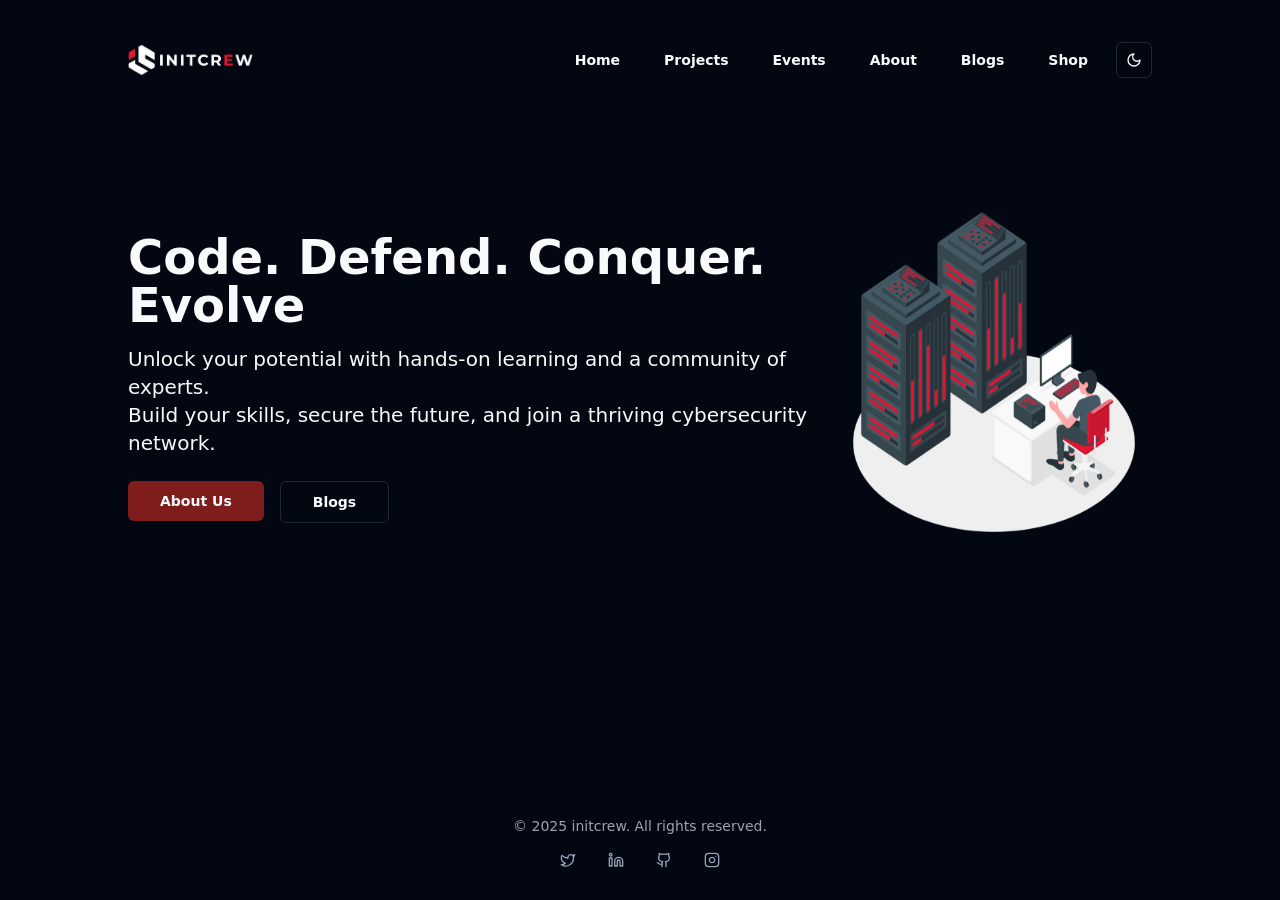
<file: index.html>
<!DOCTYPE html>
<html lang="en">
  <head>
    <meta charset="UTF-8" />
    <link rel="icon" type="image/svg+xml" href="/images/favicon/initcrew-dark.svg" />
    <meta name="viewport" content="width=device-width, initial-scale=1.0" />
    <title>initcrew</title>
    <link
      href="https://fonts.googleapis.com/css2?family=Poppins:wght@100;200;300;400;500;600;700;800;900&display=swap"
      rel="stylesheet" />
    <script type="module" crossorigin src="/assets/index-D9YyAIxW.js"></script>
    <link rel="stylesheet" crossorigin href="/assets/index-DS9G_9BI.css">
  </head>
  <body>
    <div id="root"></div>
  </body>
</html>
</file>
<file: assets/index-DS9G_9BI.css>
*,:before,:after{--tw-border-spacing-x: 0;--tw-border-spacing-y: 0;--tw-translate-x: 0;--tw-translate-y: 0;--tw-rotate: 0;--tw-skew-x: 0;--tw-skew-y: 0;--tw-scale-x: 1;--tw-scale-y: 1;--tw-pan-x: ;--tw-pan-y: ;--tw-pinch-zoom: ;--tw-scroll-snap-strictness: proximity;--tw-gradient-from-position: ;--tw-gradient-via-position: ;--tw-gradient-to-position: ;--tw-ordinal: ;--tw-slashed-zero: ;--tw-numeric-figure: ;--tw-numeric-spacing: ;--tw-numeric-fraction: ;--tw-ring-inset: ;--tw-ring-offset-width: 0px;--tw-ring-offset-color: #fff;--tw-ring-color: rgb(59 130 246 / .5);--tw-ring-offset-shadow: 0 0 #0000;--tw-ring-shadow: 0 0 #0000;--tw-shadow: 0 0 #0000;--tw-shadow-colored: 0 0 #0000;--tw-blur: ;--tw-brightness: ;--tw-contrast: ;--tw-grayscale: ;--tw-hue-rotate: ;--tw-invert: ;--tw-saturate: ;--tw-sepia: ;--tw-drop-shadow: ;--tw-backdrop-blur: ;--tw-backdrop-brightness: ;--tw-backdrop-contrast: ;--tw-backdrop-grayscale: ;--tw-backdrop-hue-rotate: ;--tw-backdrop-invert: ;--tw-backdrop-opacity: ;--tw-backdrop-saturate: ;--tw-backdrop-sepia: ;--tw-contain-size: ;--tw-contain-layout: ;--tw-contain-paint: ;--tw-contain-style: }::backdrop{--tw-border-spacing-x: 0;--tw-border-spacing-y: 0;--tw-translate-x: 0;--tw-translate-y: 0;--tw-rotate: 0;--tw-skew-x: 0;--tw-skew-y: 0;--tw-scale-x: 1;--tw-scale-y: 1;--tw-pan-x: ;--tw-pan-y: ;--tw-pinch-zoom: ;--tw-scroll-snap-strictness: proximity;--tw-gradient-from-position: ;--tw-gradient-via-position: ;--tw-gradient-to-position: ;--tw-ordinal: ;--tw-slashed-zero: ;--tw-numeric-figure: ;--tw-numeric-spacing: ;--tw-numeric-fraction: ;--tw-ring-inset: ;--tw-ring-offset-width: 0px;--tw-ring-offset-color: #fff;--tw-ring-color: rgb(59 130 246 / .5);--tw-ring-offset-shadow: 0 0 #0000;--tw-ring-shadow: 0 0 #0000;--tw-shadow: 0 0 #0000;--tw-shadow-colored: 0 0 #0000;--tw-blur: ;--tw-brightness: ;--tw-contrast: ;--tw-grayscale: ;--tw-hue-rotate: ;--tw-invert: ;--tw-saturate: ;--tw-sepia: ;--tw-drop-shadow: ;--tw-backdrop-blur: ;--tw-backdrop-brightness: ;--tw-backdrop-contrast: ;--tw-backdrop-grayscale: ;--tw-backdrop-hue-rotate: ;--tw-backdrop-invert: ;--tw-backdrop-opacity: ;--tw-backdrop-saturate: ;--tw-backdrop-sepia: ;--tw-contain-size: ;--tw-contain-layout: ;--tw-contain-paint: ;--tw-contain-style: }*,:before,:after{box-sizing:border-box;border-width:0;border-style:solid;border-color:#e5e7eb}:before,:after{--tw-content: ""}html,:host{line-height:1.5;-webkit-text-size-adjust:100%;-moz-tab-size:4;-o-tab-size:4;tab-size:4;font-family:ui-sans-serif,system-ui,sans-serif,"Apple Color Emoji","Segoe UI Emoji",Segoe UI Symbol,"Noto Color Emoji";font-feature-settings:normal;font-variation-settings:normal;-webkit-tap-highlight-color:transparent}body{margin:0;line-height:inherit}hr{height:0;color:inherit;border-top-width:1px}abbr:where([title]){-webkit-text-decoration:underline dotted;text-decoration:underline dotted}h1,h2,h3,h4,h5,h6{font-size:inherit;font-weight:inherit}a{color:inherit;text-decoration:inherit}b,strong{font-weight:bolder}code,kbd,samp,pre{font-family:ui-monospace,SFMono-Regular,Menlo,Monaco,Consolas,Liberation Mono,Courier New,monospace;font-feature-settings:normal;font-variation-settings:normal;font-size:1em}small{font-size:80%}sub,sup{font-size:75%;line-height:0;position:relative;vertical-align:baseline}sub{bottom:-.25em}sup{top:-.5em}table{text-indent:0;border-color:inherit;border-collapse:collapse}button,input,optgroup,select,textarea{font-family:inherit;font-feature-settings:inherit;font-variation-settings:inherit;font-size:100%;font-weight:inherit;line-height:inherit;letter-spacing:inherit;color:inherit;margin:0;padding:0}button,select{text-transform:none}button,input:where([type=button]),input:where([type=reset]),input:where([type=submit]){-webkit-appearance:button;background-color:transparent;background-image:none}:-moz-focusring{outline:auto}:-moz-ui-invalid{box-shadow:none}progress{vertical-align:baseline}::-webkit-inner-spin-button,::-webkit-outer-spin-button{height:auto}[type=search]{-webkit-appearance:textfield;outline-offset:-2px}::-webkit-search-decoration{-webkit-appearance:none}::-webkit-file-upload-button{-webkit-appearance:button;font:inherit}summary{display:list-item}blockquote,dl,dd,h1,h2,h3,h4,h5,h6,hr,figure,p,pre{margin:0}fieldset{margin:0;padding:0}legend{padding:0}ol,ul,menu{list-style:none;margin:0;padding:0}dialog{padding:0}textarea{resize:vertical}input::-moz-placeholder,textarea::-moz-placeholder{opacity:1;color:#9ca3af}input::placeholder,textarea::placeholder{opacity:1;color:#9ca3af}button,[role=button]{cursor:pointer}:disabled{cursor:default}img,svg,video,canvas,audio,iframe,embed,object{display:block;vertical-align:middle}img,video{max-width:100%;height:auto}[hidden]:where(:not([hidden=until-found])){display:none}:root{--background: 0 0% 100%;--foreground: 224 71.4% 4.1%;--card: 0 0% 100%;--card-foreground: 224 71.4% 4.1%;--popover: 0 0% 100%;--popover-foreground: 224 71.4% 4.1%;--primary: 220.9 39.3% 11%;--primary-foreground: 210 20% 98%;--secondary: 220 14.3% 95.9%;--secondary-foreground: 220.9 39.3% 11%;--muted: 220 14.3% 95.9%;--muted-foreground: 220 8.9% 46.1%;--accent: 220 14.3% 95.9%;--accent-foreground: 220.9 39.3% 11%;--destructive: 0 84.2% 60.2%;--destructive-foreground: 210 20% 98%;--border: 220 13% 91%;--input: 220 13% 91%;--ring: 224 71.4% 4.1%;--chart-1: 12 76% 61%;--chart-2: 173 58% 39%;--chart-3: 197 37% 24%;--chart-4: 43 74% 66%;--chart-5: 27 87% 67%;--radius: .5rem}.dark{--background: 224 71.4% 4.1%;--foreground: 210 20% 98%;--card: 224 71.4% 4.1%;--card-foreground: 210 20% 98%;--popover: 224 71.4% 4.1%;--popover-foreground: 210 20% 98%;--primary: 210 20% 98%;--primary-foreground: 220.9 39.3% 11%;--secondary: 215 27.9% 16.9%;--secondary-foreground: 210 20% 98%;--muted: 215 27.9% 16.9%;--muted-foreground: 217.9 10.6% 64.9%;--accent: 215 27.9% 16.9%;--accent-foreground: 210 20% 98%;--destructive: 0 62.8% 30.6%;--destructive-foreground: 210 20% 98%;--border: 215 27.9% 16.9%;--input: 215 27.9% 16.9%;--ring: 216 12.2% 83.9%;--chart-1: 220 70% 50%;--chart-2: 160 60% 45%;--chart-3: 30 80% 55%;--chart-4: 280 65% 60%;--chart-5: 340 75% 55%}*{border-color:hsl(var(--border))}body{background-color:hsl(var(--background));color:hsl(var(--foreground))}.container{width:100%}@media (min-width: 640px){.container{max-width:640px}}@media (min-width: 768px){.container{max-width:768px}}@media (min-width: 1024px){.container{max-width:1024px}}@media (min-width: 1280px){.container{max-width:1280px}}@media (min-width: 1536px){.container{max-width:1536px}}.sr-only{position:absolute;width:1px;height:1px;padding:0;margin:-1px;overflow:hidden;clip:rect(0,0,0,0);white-space:nowrap;border-width:0}.visible{visibility:visible}.fixed{position:fixed}.absolute{position:absolute}.relative{position:relative}.inset-0{top:0;right:0;bottom:0;left:0}.inset-x-0{left:0;right:0}.inset-y-0{top:0;bottom:0}.-bottom-4{bottom:-1rem}.-left-4{left:-1rem}.-right-4{right:-1rem}.-top-4{top:-1rem}.bottom-0{bottom:0}.left-0{left:0}.left-2{left:.5rem}.right-0{right:0}.right-4{right:1rem}.top-0{top:0}.top-4{top:1rem}.top-\[1px\]{top:1px}.top-\[60\%\]{top:60%}.top-full{top:100%}.z-10{z-index:10}.z-50{z-index:50}.z-\[1\]{z-index:1}.-mx-1{margin-left:-.25rem;margin-right:-.25rem}.mx-auto{margin-left:auto;margin-right:auto}.my-1{margin-top:.25rem;margin-bottom:.25rem}.my-2{margin-top:.5rem;margin-bottom:.5rem}.mb-10{margin-bottom:2.5rem}.mb-2{margin-bottom:.5rem}.mb-4{margin-bottom:1rem}.me-4{margin-inline-end:1rem}.ml-1{margin-left:.25rem}.ml-auto{margin-left:auto}.mr-6{margin-right:1.5rem}.mt-1\.5{margin-top:.375rem}.mt-12{margin-top:3rem}.mt-2{margin-top:.5rem}.mt-4{margin-top:1rem}.mt-6{margin-top:1.5rem}.mt-\[2rem\]{margin-top:2rem}.flex{display:flex}.inline-flex{display:inline-flex}.grid{display:grid}.hidden{display:none}.aspect-square{aspect-ratio:1 / 1}.h-1\.5{height:.375rem}.h-10{height:2.5rem}.h-2{height:.5rem}.h-20{height:5rem}.h-24{height:6rem}.h-28{height:7rem}.h-3{height:.75rem}.h-3\.5{height:.875rem}.h-4{height:1rem}.h-6{height:1.5rem}.h-60{height:15rem}.h-8{height:2rem}.h-9{height:2.25rem}.h-96{height:24rem}.h-\[1\.2rem\]{height:1.2rem}.h-\[1px\]{height:1px}.h-\[60vh\]{height:60vh}.h-\[var\(--radix-navigation-menu-viewport-height\)\]{height:var(--radix-navigation-menu-viewport-height)}.h-full{height:100%}.h-px{height:1px}.min-h-screen{min-height:100vh}.w-10{width:2.5rem}.w-2{width:.5rem}.w-24{width:6rem}.w-28{width:7rem}.w-3{width:.75rem}.w-3\.5{width:.875rem}.w-3\/4{width:75%}.w-4{width:1rem}.w-6{width:1.5rem}.w-72{width:18rem}.w-8{width:2rem}.w-9{width:2.25rem}.w-\[1\.2rem\]{width:1.2rem}.w-\[100px\]{width:100px}.w-\[150px\]{width:150px}.w-\[1px\]{width:1px}.w-\[50px\]{width:50px}.w-full{width:100%}.w-max{width:-moz-max-content;width:max-content}.min-w-\[8rem\]{min-width:8rem}.max-w-3xl{max-width:48rem}.max-w-max{max-width:-moz-max-content;max-width:max-content}.flex-1{flex:1 1 0%}.flex-shrink-0,.shrink-0{flex-shrink:0}.flex-grow{flex-grow:1}.rotate-0{--tw-rotate: 0deg;transform:translate(var(--tw-translate-x),var(--tw-translate-y)) rotate(var(--tw-rotate)) skew(var(--tw-skew-x)) skewY(var(--tw-skew-y)) scaleX(var(--tw-scale-x)) scaleY(var(--tw-scale-y))}.rotate-180{--tw-rotate: 180deg;transform:translate(var(--tw-translate-x),var(--tw-translate-y)) rotate(var(--tw-rotate)) skew(var(--tw-skew-x)) skewY(var(--tw-skew-y)) scaleX(var(--tw-scale-x)) scaleY(var(--tw-scale-y))}.rotate-45{--tw-rotate: 45deg;transform:translate(var(--tw-translate-x),var(--tw-translate-y)) rotate(var(--tw-rotate)) skew(var(--tw-skew-x)) skewY(var(--tw-skew-y)) scaleX(var(--tw-scale-x)) scaleY(var(--tw-scale-y))}.rotate-90{--tw-rotate: 90deg;transform:translate(var(--tw-translate-x),var(--tw-translate-y)) rotate(var(--tw-rotate)) skew(var(--tw-skew-x)) skewY(var(--tw-skew-y)) scaleX(var(--tw-scale-x)) scaleY(var(--tw-scale-y))}.scale-0{--tw-scale-x: 0;--tw-scale-y: 0;transform:translate(var(--tw-translate-x),var(--tw-translate-y)) rotate(var(--tw-rotate)) skew(var(--tw-skew-x)) skewY(var(--tw-skew-y)) scaleX(var(--tw-scale-x)) scaleY(var(--tw-scale-y))}.scale-100{--tw-scale-x: 1;--tw-scale-y: 1;transform:translate(var(--tw-translate-x),var(--tw-translate-y)) rotate(var(--tw-rotate)) skew(var(--tw-skew-x)) skewY(var(--tw-skew-y)) scaleX(var(--tw-scale-x)) scaleY(var(--tw-scale-y))}.transform{transform:translate(var(--tw-translate-x),var(--tw-translate-y)) rotate(var(--tw-rotate)) skew(var(--tw-skew-x)) skewY(var(--tw-skew-y)) scaleX(var(--tw-scale-x)) scaleY(var(--tw-scale-y))}@keyframes bounce{0%,to{transform:translateY(-25%);animation-timing-function:cubic-bezier(.8,0,1,1)}50%{transform:none;animation-timing-function:cubic-bezier(0,0,.2,1)}}.animate-bounce{animation:bounce 1s infinite}.cursor-default{cursor:default}.select-none{-webkit-user-select:none;-moz-user-select:none;user-select:none}.list-none{list-style-type:none}.grid-cols-1{grid-template-columns:repeat(1,minmax(0,1fr))}.flex-row{flex-direction:row}.flex-col{flex-direction:column}.flex-col-reverse{flex-direction:column-reverse}.flex-wrap{flex-wrap:wrap}.items-end{align-items:flex-end}.items-center{align-items:center}.justify-center{justify-content:center}.justify-between{justify-content:space-between}.gap-2{gap:.5rem}.gap-3{gap:.75rem}.gap-4{gap:1rem}.gap-6{gap:1.5rem}.space-x-1>:not([hidden])~:not([hidden]){--tw-space-x-reverse: 0;margin-right:calc(.25rem * var(--tw-space-x-reverse));margin-left:calc(.25rem * calc(1 - var(--tw-space-x-reverse)))}.space-x-2>:not([hidden])~:not([hidden]){--tw-space-x-reverse: 0;margin-right:calc(.5rem * var(--tw-space-x-reverse));margin-left:calc(.5rem * calc(1 - var(--tw-space-x-reverse)))}.space-x-4>:not([hidden])~:not([hidden]){--tw-space-x-reverse: 0;margin-right:calc(1rem * var(--tw-space-x-reverse));margin-left:calc(1rem * calc(1 - var(--tw-space-x-reverse)))}.space-y-1\.5>:not([hidden])~:not([hidden]){--tw-space-y-reverse: 0;margin-top:calc(.375rem * calc(1 - var(--tw-space-y-reverse)));margin-bottom:calc(.375rem * var(--tw-space-y-reverse))}.space-y-2>:not([hidden])~:not([hidden]){--tw-space-y-reverse: 0;margin-top:calc(.5rem * calc(1 - var(--tw-space-y-reverse)));margin-bottom:calc(.5rem * var(--tw-space-y-reverse))}.space-y-3>:not([hidden])~:not([hidden]){--tw-space-y-reverse: 0;margin-top:calc(.75rem * calc(1 - var(--tw-space-y-reverse)));margin-bottom:calc(.75rem * var(--tw-space-y-reverse))}.overflow-hidden{overflow:hidden}.whitespace-nowrap{white-space:nowrap}.rounded-full{border-radius:9999px}.rounded-lg{border-radius:var(--radius)}.rounded-md{border-radius:calc(var(--radius) - 2px)}.rounded-sm{border-radius:calc(var(--radius) - 4px)}.rounded-xl{border-radius:.75rem}.rounded-tl-sm{border-top-left-radius:calc(var(--radius) - 4px)}.border{border-width:1px}.border-b{border-bottom-width:1px}.border-l{border-left-width:1px}.border-r{border-right-width:1px}.border-t{border-top-width:1px}.border-input{border-color:hsl(var(--input))}.border-transparent{border-color:transparent}.bg-background{background-color:hsl(var(--background))}.bg-black\/80{background-color:#000c}.bg-border{background-color:hsl(var(--border))}.bg-card{background-color:hsl(var(--card))}.bg-destructive{background-color:hsl(var(--destructive))}.bg-gray-500{--tw-bg-opacity: 1;background-color:rgb(107 114 128 / var(--tw-bg-opacity, 1))}.bg-gray-950{--tw-bg-opacity: 1;background-color:rgb(3 7 18 / var(--tw-bg-opacity, 1))}.bg-green-500{--tw-bg-opacity: 1;background-color:rgb(34 197 94 / var(--tw-bg-opacity, 1))}.bg-muted{background-color:hsl(var(--muted))}.bg-popover{background-color:hsl(var(--popover))}.bg-primary{background-color:hsl(var(--primary))}.bg-red-500{--tw-bg-opacity: 1;background-color:rgb(239 68 68 / var(--tw-bg-opacity, 1))}.bg-secondary{background-color:hsl(var(--secondary))}.bg-white{--tw-bg-opacity: 1;background-color:rgb(255 255 255 / var(--tw-bg-opacity, 1))}.bg-yellow-500{--tw-bg-opacity: 1;background-color:rgb(234 179 8 / var(--tw-bg-opacity, 1))}.fill-current{fill:currentColor}.object-cover{-o-object-fit:cover;object-fit:cover}.p-0{padding:0}.p-1{padding:.25rem}.p-4{padding:1rem}.p-6{padding:1.5rem}.p-8{padding:2rem}.px-2{padding-left:.5rem;padding-right:.5rem}.px-2\.5{padding-left:.625rem;padding-right:.625rem}.px-3{padding-left:.75rem;padding-right:.75rem}.px-4{padding-left:1rem;padding-right:1rem}.px-8{padding-left:2rem;padding-right:2rem}.px-\[5\%\]{padding-left:5%;padding-right:5%}.py-0\.5{padding-top:.125rem;padding-bottom:.125rem}.py-1\.5{padding-top:.375rem;padding-bottom:.375rem}.py-2{padding-top:.5rem;padding-bottom:.5rem}.py-4{padding-top:1rem;padding-bottom:1rem}.py-5{padding-top:1.25rem;padding-bottom:1.25rem}.py-6{padding-top:1.5rem;padding-bottom:1.5rem}.py-\[3vh\]{padding-top:3vh;padding-bottom:3vh}.pl-8{padding-left:2rem}.pr-2{padding-right:.5rem}.pt-0{padding-top:0}.pt-2{padding-top:.5rem}.text-center{text-align:center}.text-2xl{font-size:1.5rem;line-height:2rem}.text-3xl{font-size:1.875rem;line-height:2.25rem}.text-5xl{font-size:3rem;line-height:1}.text-6xl{font-size:3.75rem;line-height:1}.text-lg{font-size:1.125rem;line-height:1.75rem}.text-sm{font-size:.875rem;line-height:1.25rem}.text-xl{font-size:1.25rem;line-height:1.75rem}.text-xs{font-size:.75rem;line-height:1rem}.font-bold{font-weight:700}.font-extrabold{font-weight:800}.font-medium{font-weight:500}.font-semibold{font-weight:600}.uppercase{text-transform:uppercase}.italic{font-style:italic}.leading-none{line-height:1}.leading-relaxed{line-height:1.625}.tracking-tight{letter-spacing:-.025em}.tracking-widest{letter-spacing:.1em}.text-card-foreground{color:hsl(var(--card-foreground))}.text-destructive-foreground{color:hsl(var(--destructive-foreground))}.text-foreground{color:hsl(var(--foreground))}.text-gray-400{--tw-text-opacity: 1;color:rgb(156 163 175 / var(--tw-text-opacity, 1))}.text-muted-foreground{color:hsl(var(--muted-foreground))}.text-popover-foreground{color:hsl(var(--popover-foreground))}.text-primary{color:hsl(var(--primary))}.text-primary-foreground{color:hsl(var(--primary-foreground))}.text-secondary-foreground{color:hsl(var(--secondary-foreground))}.text-slate-400{--tw-text-opacity: 1;color:rgb(148 163 184 / var(--tw-text-opacity, 1))}.underline-offset-4{text-underline-offset:4px}.opacity-50{opacity:.5}.opacity-60{opacity:.6}.opacity-70{opacity:.7}.shadow{--tw-shadow: 0 1px 3px 0 rgb(0 0 0 / .1), 0 1px 2px -1px rgb(0 0 0 / .1);--tw-shadow-colored: 0 1px 3px 0 var(--tw-shadow-color), 0 1px 2px -1px var(--tw-shadow-color);box-shadow:var(--tw-ring-offset-shadow, 0 0 #0000),var(--tw-ring-shadow, 0 0 #0000),var(--tw-shadow)}.shadow-lg{--tw-shadow: 0 10px 15px -3px rgb(0 0 0 / .1), 0 4px 6px -4px rgb(0 0 0 / .1);--tw-shadow-colored: 0 10px 15px -3px var(--tw-shadow-color), 0 4px 6px -4px var(--tw-shadow-color);box-shadow:var(--tw-ring-offset-shadow, 0 0 #0000),var(--tw-ring-shadow, 0 0 #0000),var(--tw-shadow)}.shadow-md{--tw-shadow: 0 4px 6px -1px rgb(0 0 0 / .1), 0 2px 4px -2px rgb(0 0 0 / .1);--tw-shadow-colored: 0 4px 6px -1px var(--tw-shadow-color), 0 2px 4px -2px var(--tw-shadow-color);box-shadow:var(--tw-ring-offset-shadow, 0 0 #0000),var(--tw-ring-shadow, 0 0 #0000),var(--tw-shadow)}.shadow-sm{--tw-shadow: 0 1px 2px 0 rgb(0 0 0 / .05);--tw-shadow-colored: 0 1px 2px 0 var(--tw-shadow-color);box-shadow:var(--tw-ring-offset-shadow, 0 0 #0000),var(--tw-ring-shadow, 0 0 #0000),var(--tw-shadow)}.outline-none{outline:2px solid transparent;outline-offset:2px}.outline{outline-style:solid}.ring-offset-background{--tw-ring-offset-color: hsl(var(--background))}.filter{filter:var(--tw-blur) var(--tw-brightness) var(--tw-contrast) var(--tw-grayscale) var(--tw-hue-rotate) var(--tw-invert) var(--tw-saturate) var(--tw-sepia) var(--tw-drop-shadow)}.transition{transition-property:color,background-color,border-color,text-decoration-color,fill,stroke,opacity,box-shadow,transform,filter,-webkit-backdrop-filter;transition-property:color,background-color,border-color,text-decoration-color,fill,stroke,opacity,box-shadow,transform,filter,backdrop-filter;transition-property:color,background-color,border-color,text-decoration-color,fill,stroke,opacity,box-shadow,transform,filter,backdrop-filter,-webkit-backdrop-filter;transition-timing-function:cubic-bezier(.4,0,.2,1);transition-duration:.15s}.transition-all{transition-property:all;transition-timing-function:cubic-bezier(.4,0,.2,1);transition-duration:.15s}.transition-colors{transition-property:color,background-color,border-color,text-decoration-color,fill,stroke;transition-timing-function:cubic-bezier(.4,0,.2,1);transition-duration:.15s}.transition-opacity{transition-property:opacity;transition-timing-function:cubic-bezier(.4,0,.2,1);transition-duration:.15s}.transition-transform{transition-property:transform;transition-timing-function:cubic-bezier(.4,0,.2,1);transition-duration:.15s}.duration-200{transition-duration:.2s}.duration-300{transition-duration:.3s}.ease-in-out{transition-timing-function:cubic-bezier(.4,0,.2,1)}@keyframes enter{0%{opacity:var(--tw-enter-opacity, 1);transform:translate3d(var(--tw-enter-translate-x, 0),var(--tw-enter-translate-y, 0),0) scale3d(var(--tw-enter-scale, 1),var(--tw-enter-scale, 1),var(--tw-enter-scale, 1)) rotate(var(--tw-enter-rotate, 0))}}@keyframes exit{to{opacity:var(--tw-exit-opacity, 1);transform:translate3d(var(--tw-exit-translate-x, 0),var(--tw-exit-translate-y, 0),0) scale3d(var(--tw-exit-scale, 1),var(--tw-exit-scale, 1),var(--tw-exit-scale, 1)) rotate(var(--tw-exit-rotate, 0))}}.duration-200{animation-duration:.2s}.duration-300{animation-duration:.3s}.ease-in-out{animation-timing-function:cubic-bezier(.4,0,.2,1)}.hover\:scale-105:hover{--tw-scale-x: 1.05;--tw-scale-y: 1.05;transform:translate(var(--tw-translate-x),var(--tw-translate-y)) rotate(var(--tw-rotate)) skew(var(--tw-skew-x)) skewY(var(--tw-skew-y)) scaleX(var(--tw-scale-x)) scaleY(var(--tw-scale-y))}.hover\:cursor-pointer:hover{cursor:pointer}.hover\:border-muted-foreground:hover{border-color:hsl(var(--muted-foreground))}.hover\:bg-accent:hover{background-color:hsl(var(--accent))}.hover\:bg-destructive\/80:hover{background-color:hsl(var(--destructive) / .8)}.hover\:bg-destructive\/90:hover{background-color:hsl(var(--destructive) / .9)}.hover\:bg-gray-100:hover{--tw-bg-opacity: 1;background-color:rgb(243 244 246 / var(--tw-bg-opacity, 1))}.hover\:bg-primary\/80:hover{background-color:hsl(var(--primary) / .8)}.hover\:bg-primary\/90:hover{background-color:hsl(var(--primary) / .9)}.hover\:bg-secondary\/80:hover{background-color:hsl(var(--secondary) / .8)}.hover\:bg-slate-800:hover{--tw-bg-opacity: 1;background-color:rgb(30 41 59 / var(--tw-bg-opacity, 1))}.hover\:text-accent-foreground:hover{color:hsl(var(--accent-foreground))}.hover\:text-gray-900:hover{--tw-text-opacity: 1;color:rgb(17 24 39 / var(--tw-text-opacity, 1))}.hover\:text-white:hover{--tw-text-opacity: 1;color:rgb(255 255 255 / var(--tw-text-opacity, 1))}.hover\:underline:hover{text-decoration-line:underline}.hover\:opacity-100:hover{opacity:1}.focus\:bg-accent:focus{background-color:hsl(var(--accent))}.focus\:bg-gray-100:focus{--tw-bg-opacity: 1;background-color:rgb(243 244 246 / var(--tw-bg-opacity, 1))}.focus\:text-accent-foreground:focus{color:hsl(var(--accent-foreground))}.focus\:text-gray-900:focus{--tw-text-opacity: 1;color:rgb(17 24 39 / var(--tw-text-opacity, 1))}.focus\:outline-none:focus{outline:2px solid transparent;outline-offset:2px}.focus\:ring-2:focus{--tw-ring-offset-shadow: var(--tw-ring-inset) 0 0 0 var(--tw-ring-offset-width) var(--tw-ring-offset-color);--tw-ring-shadow: var(--tw-ring-inset) 0 0 0 calc(2px + var(--tw-ring-offset-width)) var(--tw-ring-color);box-shadow:var(--tw-ring-offset-shadow),var(--tw-ring-shadow),var(--tw-shadow, 0 0 #0000)}.focus\:ring-ring:focus{--tw-ring-color: hsl(var(--ring))}.focus\:ring-offset-2:focus{--tw-ring-offset-width: 2px}.focus-visible\:outline-none:focus-visible{outline:2px solid transparent;outline-offset:2px}.focus-visible\:ring-1:focus-visible{--tw-ring-offset-shadow: var(--tw-ring-inset) 0 0 0 var(--tw-ring-offset-width) var(--tw-ring-offset-color);--tw-ring-shadow: var(--tw-ring-inset) 0 0 0 calc(1px + var(--tw-ring-offset-width)) var(--tw-ring-color);box-shadow:var(--tw-ring-offset-shadow),var(--tw-ring-shadow),var(--tw-shadow, 0 0 #0000)}.focus-visible\:ring-ring:focus-visible{--tw-ring-color: hsl(var(--ring))}.disabled\:pointer-events-none:disabled{pointer-events:none}.disabled\:opacity-50:disabled{opacity:.5}.data-\[disabled\]\:pointer-events-none[data-disabled]{pointer-events:none}.data-\[active\]\:bg-accent\/50[data-active]{background-color:hsl(var(--accent) / .5)}.data-\[active\]\:bg-gray-100\/50[data-active]{background-color:#f3f4f680}.data-\[state\=open\]\:bg-accent[data-state=open]{background-color:hsl(var(--accent))}.data-\[state\=open\]\:bg-accent\/50[data-state=open]{background-color:hsl(var(--accent) / .5)}.data-\[state\=open\]\:bg-gray-100\/50[data-state=open]{background-color:#f3f4f680}.data-\[state\=open\]\:bg-secondary[data-state=open]{background-color:hsl(var(--secondary))}.data-\[disabled\]\:opacity-50[data-disabled]{opacity:.5}.data-\[state\=closed\]\:duration-300[data-state=closed]{transition-duration:.3s}.data-\[state\=open\]\:duration-500[data-state=open]{transition-duration:.5s}.data-\[motion\^\=from-\]\:animate-in[data-motion^=from-],.data-\[state\=open\]\:animate-in[data-state=open],.data-\[state\=visible\]\:animate-in[data-state=visible]{animation-name:enter;animation-duration:.15s;--tw-enter-opacity: initial;--tw-enter-scale: initial;--tw-enter-rotate: initial;--tw-enter-translate-x: initial;--tw-enter-translate-y: initial}.data-\[motion\^\=to-\]\:animate-out[data-motion^=to-],.data-\[state\=closed\]\:animate-out[data-state=closed],.data-\[state\=hidden\]\:animate-out[data-state=hidden]{animation-name:exit;animation-duration:.15s;--tw-exit-opacity: initial;--tw-exit-scale: initial;--tw-exit-rotate: initial;--tw-exit-translate-x: initial;--tw-exit-translate-y: initial}.data-\[motion\^\=from-\]\:fade-in[data-motion^=from-]{--tw-enter-opacity: 0}.data-\[motion\^\=to-\]\:fade-out[data-motion^=to-],.data-\[state\=closed\]\:fade-out-0[data-state=closed],.data-\[state\=hidden\]\:fade-out[data-state=hidden]{--tw-exit-opacity: 0}.data-\[state\=open\]\:fade-in-0[data-state=open],.data-\[state\=visible\]\:fade-in[data-state=visible]{--tw-enter-opacity: 0}.data-\[state\=closed\]\:zoom-out-95[data-state=closed]{--tw-exit-scale: .95}.data-\[state\=open\]\:zoom-in-90[data-state=open]{--tw-enter-scale: .9}.data-\[state\=open\]\:zoom-in-95[data-state=open]{--tw-enter-scale: .95}.data-\[motion\=from-end\]\:slide-in-from-right-52[data-motion=from-end]{--tw-enter-translate-x: 13rem}.data-\[motion\=from-start\]\:slide-in-from-left-52[data-motion=from-start]{--tw-enter-translate-x: -13rem}.data-\[motion\=to-end\]\:slide-out-to-right-52[data-motion=to-end]{--tw-exit-translate-x: 13rem}.data-\[motion\=to-start\]\:slide-out-to-left-52[data-motion=to-start]{--tw-exit-translate-x: -13rem}.data-\[side\=bottom\]\:slide-in-from-top-2[data-side=bottom]{--tw-enter-translate-y: -.5rem}.data-\[side\=left\]\:slide-in-from-right-2[data-side=left]{--tw-enter-translate-x: .5rem}.data-\[side\=right\]\:slide-in-from-left-2[data-side=right]{--tw-enter-translate-x: -.5rem}.data-\[side\=top\]\:slide-in-from-bottom-2[data-side=top]{--tw-enter-translate-y: .5rem}.data-\[state\=closed\]\:slide-out-to-bottom[data-state=closed]{--tw-exit-translate-y: 100%}.data-\[state\=closed\]\:slide-out-to-left[data-state=closed]{--tw-exit-translate-x: -100%}.data-\[state\=closed\]\:slide-out-to-right[data-state=closed]{--tw-exit-translate-x: 100%}.data-\[state\=closed\]\:slide-out-to-top[data-state=closed]{--tw-exit-translate-y: -100%}.data-\[state\=open\]\:slide-in-from-bottom[data-state=open]{--tw-enter-translate-y: 100%}.data-\[state\=open\]\:slide-in-from-left[data-state=open]{--tw-enter-translate-x: -100%}.data-\[state\=open\]\:slide-in-from-right[data-state=open]{--tw-enter-translate-x: 100%}.data-\[state\=open\]\:slide-in-from-top[data-state=open]{--tw-enter-translate-y: -100%}.data-\[state\=closed\]\:duration-300[data-state=closed]{animation-duration:.3s}.data-\[state\=open\]\:duration-500[data-state=open]{animation-duration:.5s}.group[data-state=open] .group-data-\[state\=open\]\:rotate-180{--tw-rotate: 180deg;transform:translate(var(--tw-translate-x),var(--tw-translate-y)) rotate(var(--tw-rotate)) skew(var(--tw-skew-x)) skewY(var(--tw-skew-y)) scaleX(var(--tw-scale-x)) scaleY(var(--tw-scale-y))}.dark\:-rotate-90:is(.dark *){--tw-rotate: -90deg;transform:translate(var(--tw-translate-x),var(--tw-translate-y)) rotate(var(--tw-rotate)) skew(var(--tw-skew-x)) skewY(var(--tw-skew-y)) scaleX(var(--tw-scale-x)) scaleY(var(--tw-scale-y))}.dark\:rotate-0:is(.dark *){--tw-rotate: 0deg;transform:translate(var(--tw-translate-x),var(--tw-translate-y)) rotate(var(--tw-rotate)) skew(var(--tw-skew-x)) skewY(var(--tw-skew-y)) scaleX(var(--tw-scale-x)) scaleY(var(--tw-scale-y))}.dark\:scale-0:is(.dark *){--tw-scale-x: 0;--tw-scale-y: 0;transform:translate(var(--tw-translate-x),var(--tw-translate-y)) rotate(var(--tw-rotate)) skew(var(--tw-skew-x)) skewY(var(--tw-skew-y)) scaleX(var(--tw-scale-x)) scaleY(var(--tw-scale-y))}.dark\:scale-100:is(.dark *){--tw-scale-x: 1;--tw-scale-y: 1;transform:translate(var(--tw-translate-x),var(--tw-translate-y)) rotate(var(--tw-rotate)) skew(var(--tw-skew-x)) skewY(var(--tw-skew-y)) scaleX(var(--tw-scale-x)) scaleY(var(--tw-scale-y))}.dark\:bg-gray-950:is(.dark *){--tw-bg-opacity: 1;background-color:rgb(3 7 18 / var(--tw-bg-opacity, 1))}.dark\:hover\:bg-gray-800:hover:is(.dark *){--tw-bg-opacity: 1;background-color:rgb(31 41 55 / var(--tw-bg-opacity, 1))}.dark\:hover\:text-gray-50:hover:is(.dark *){--tw-text-opacity: 1;color:rgb(249 250 251 / var(--tw-text-opacity, 1))}.dark\:focus\:bg-gray-800:focus:is(.dark *){--tw-bg-opacity: 1;background-color:rgb(31 41 55 / var(--tw-bg-opacity, 1))}.dark\:focus\:text-gray-50:focus:is(.dark *){--tw-text-opacity: 1;color:rgb(249 250 251 / var(--tw-text-opacity, 1))}.dark\:data-\[active\]\:bg-gray-800\/50[data-active]:is(.dark *){background-color:#1f293780}.dark\:data-\[state\=open\]\:bg-gray-800\/50[data-state=open]:is(.dark *){background-color:#1f293780}@media (min-width: 640px){.sm\:max-w-sm{max-width:24rem}.sm\:flex-row{flex-direction:row}.sm\:justify-end{justify-content:flex-end}.sm\:space-x-2>:not([hidden])~:not([hidden]){--tw-space-x-reverse: 0;margin-right:calc(.5rem * var(--tw-space-x-reverse));margin-left:calc(.5rem * calc(1 - var(--tw-space-x-reverse)))}.sm\:text-left{text-align:left}}@media (min-width: 768px){.md\:absolute{position:absolute}.md\:w-\[var\(--radix-navigation-menu-viewport-width\)\]{width:var(--radix-navigation-menu-viewport-width)}.md\:w-auto{width:auto}.md\:grid-cols-2{grid-template-columns:repeat(2,minmax(0,1fr))}.md\:text-2xl{font-size:1.5rem;line-height:2rem}}@media (min-width: 1024px){.lg\:block{display:block}.lg\:flex{display:flex}.lg\:hidden{display:none}.lg\:h-40{height:10rem}.lg\:h-48{height:12rem}.lg\:w-64{width:16rem}.lg\:w-72{width:18rem}.lg\:grid-cols-2{grid-template-columns:repeat(2,minmax(0,1fr))}.lg\:grid-cols-3{grid-template-columns:repeat(3,minmax(0,1fr))}.lg\:grid-cols-4{grid-template-columns:repeat(4,minmax(0,1fr))}.lg\:flex-row{flex-direction:row}.lg\:px-\[10\%\]{padding-left:10%;padding-right:10%}.lg\:pt-5{padding-top:1.25rem}}.\[\&\>svg\]\:size-4>svg{width:1rem;height:1rem}.\[\&\>svg\]\:shrink-0>svg{flex-shrink:0}.\[\&_svg\]\:pointer-events-none svg{pointer-events:none}.\[\&_svg\]\:size-4 svg{width:1rem;height:1rem}.\[\&_svg\]\:shrink-0 svg{flex-shrink:0}
</file>
